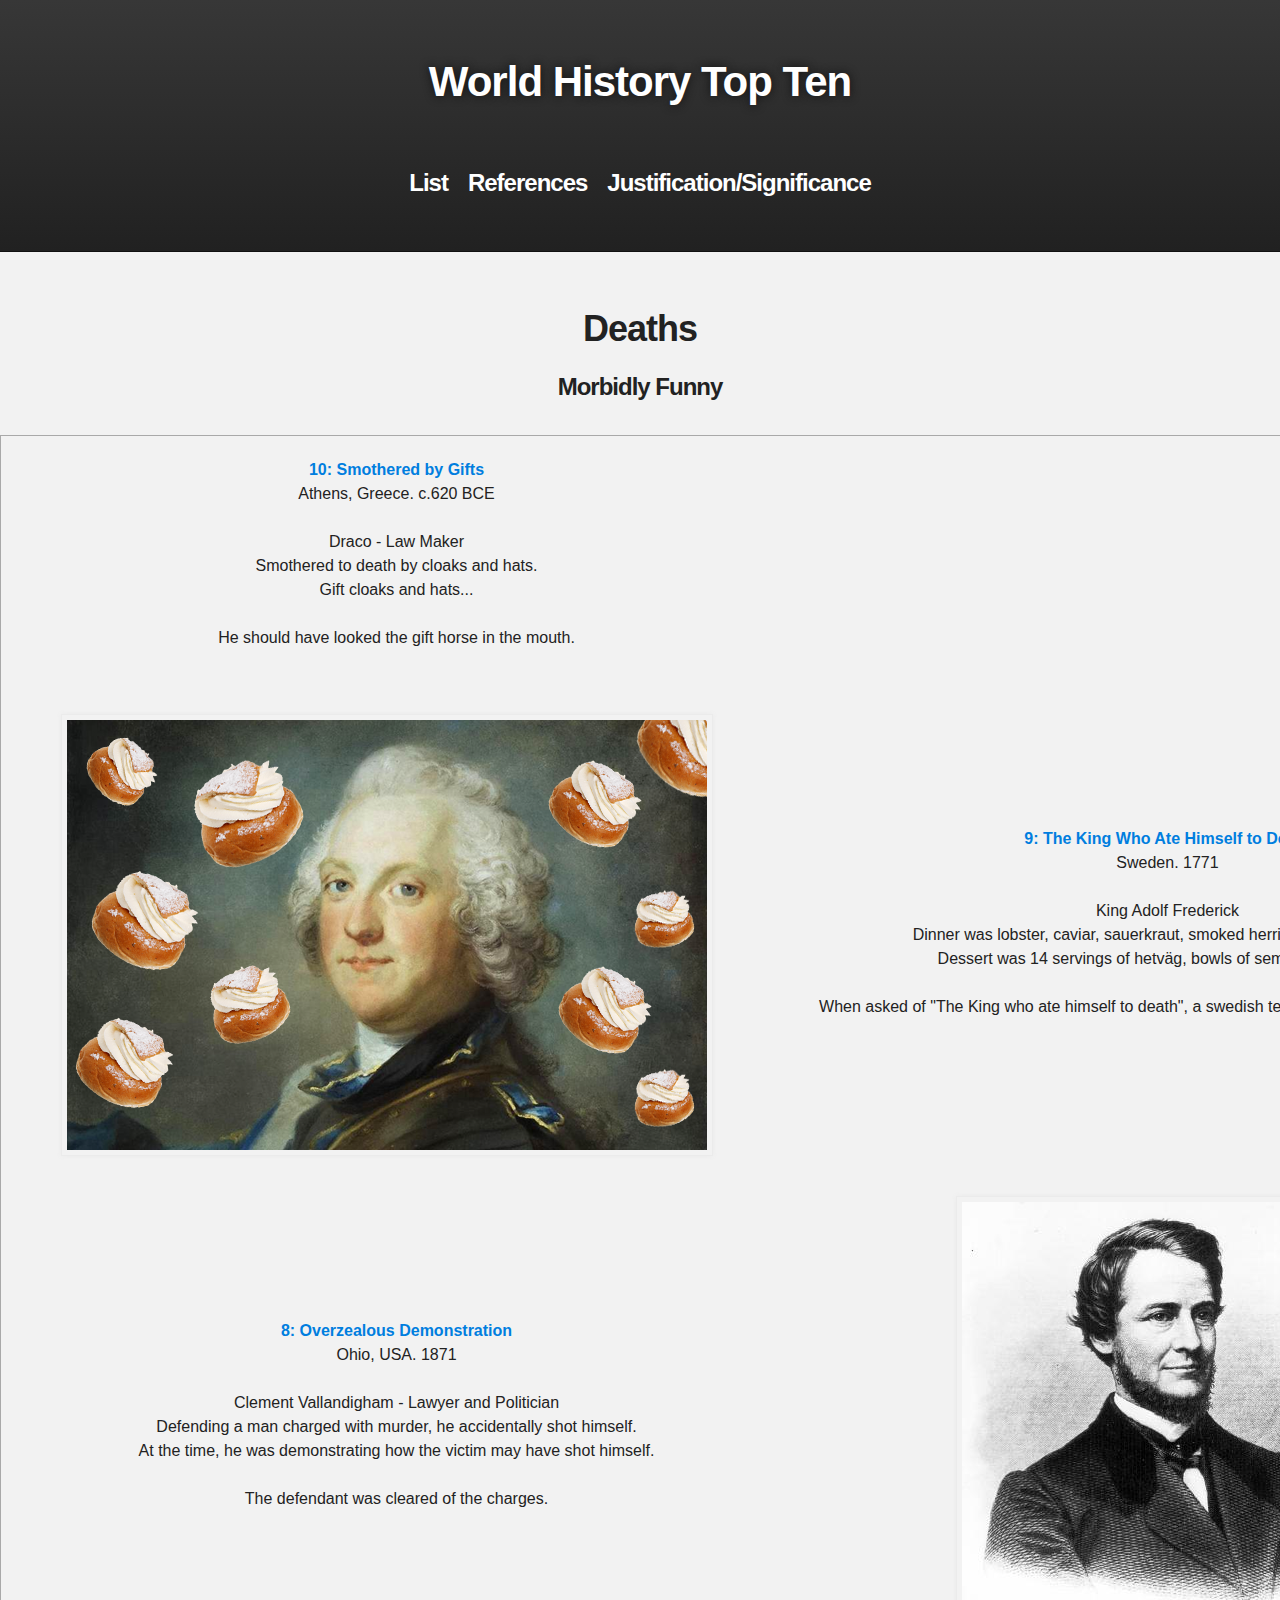
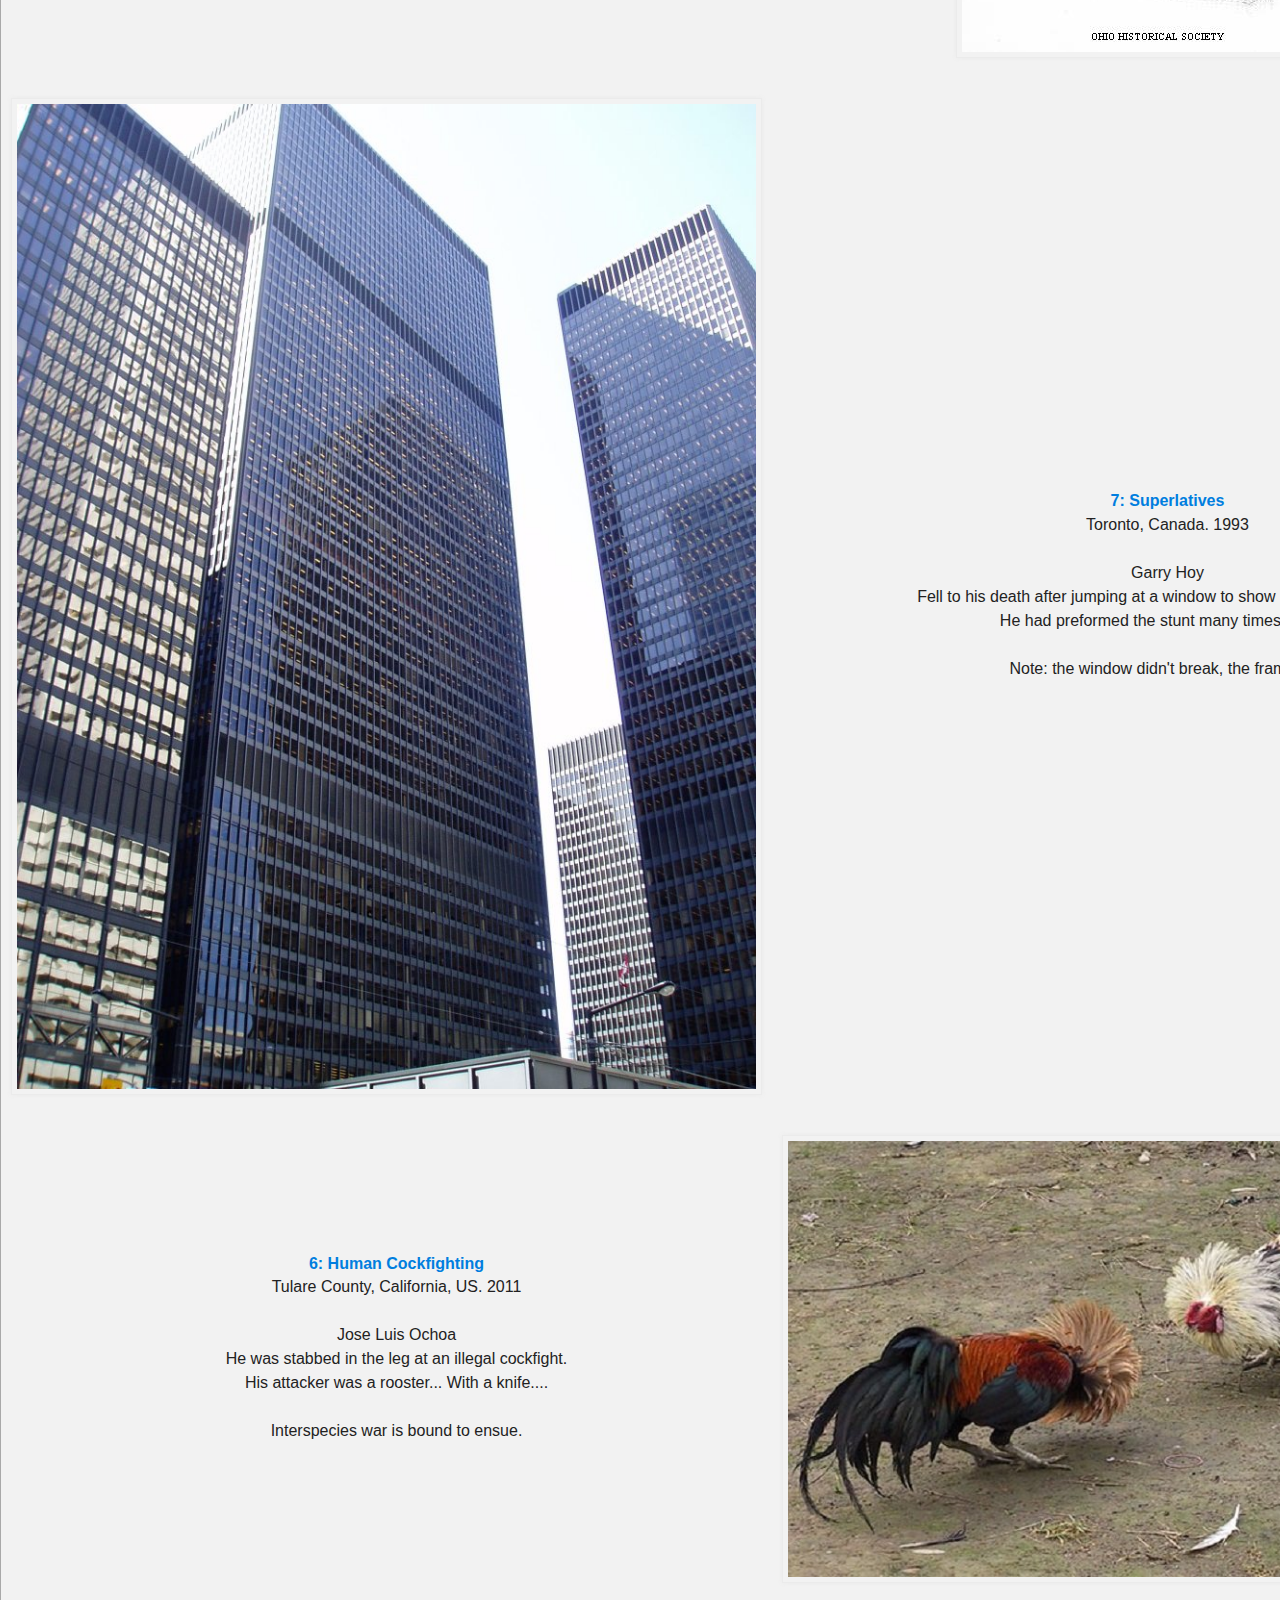
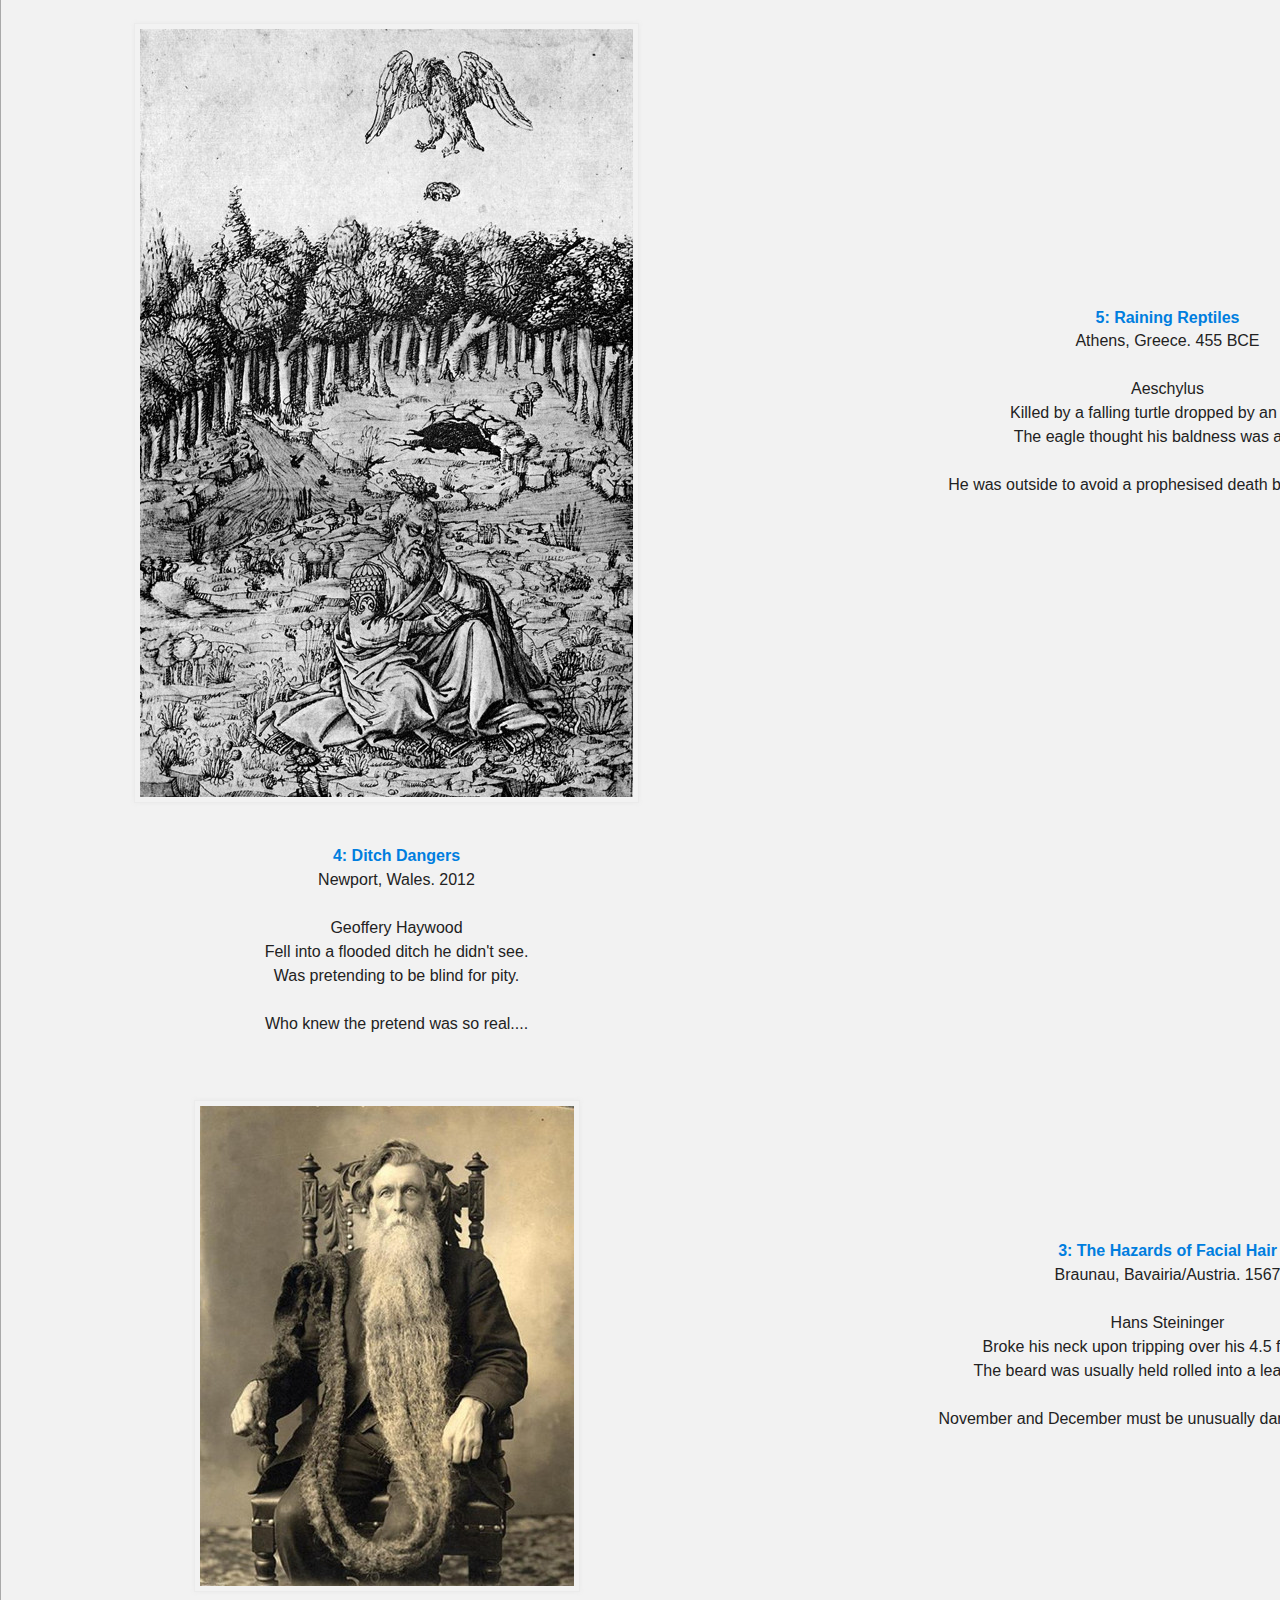
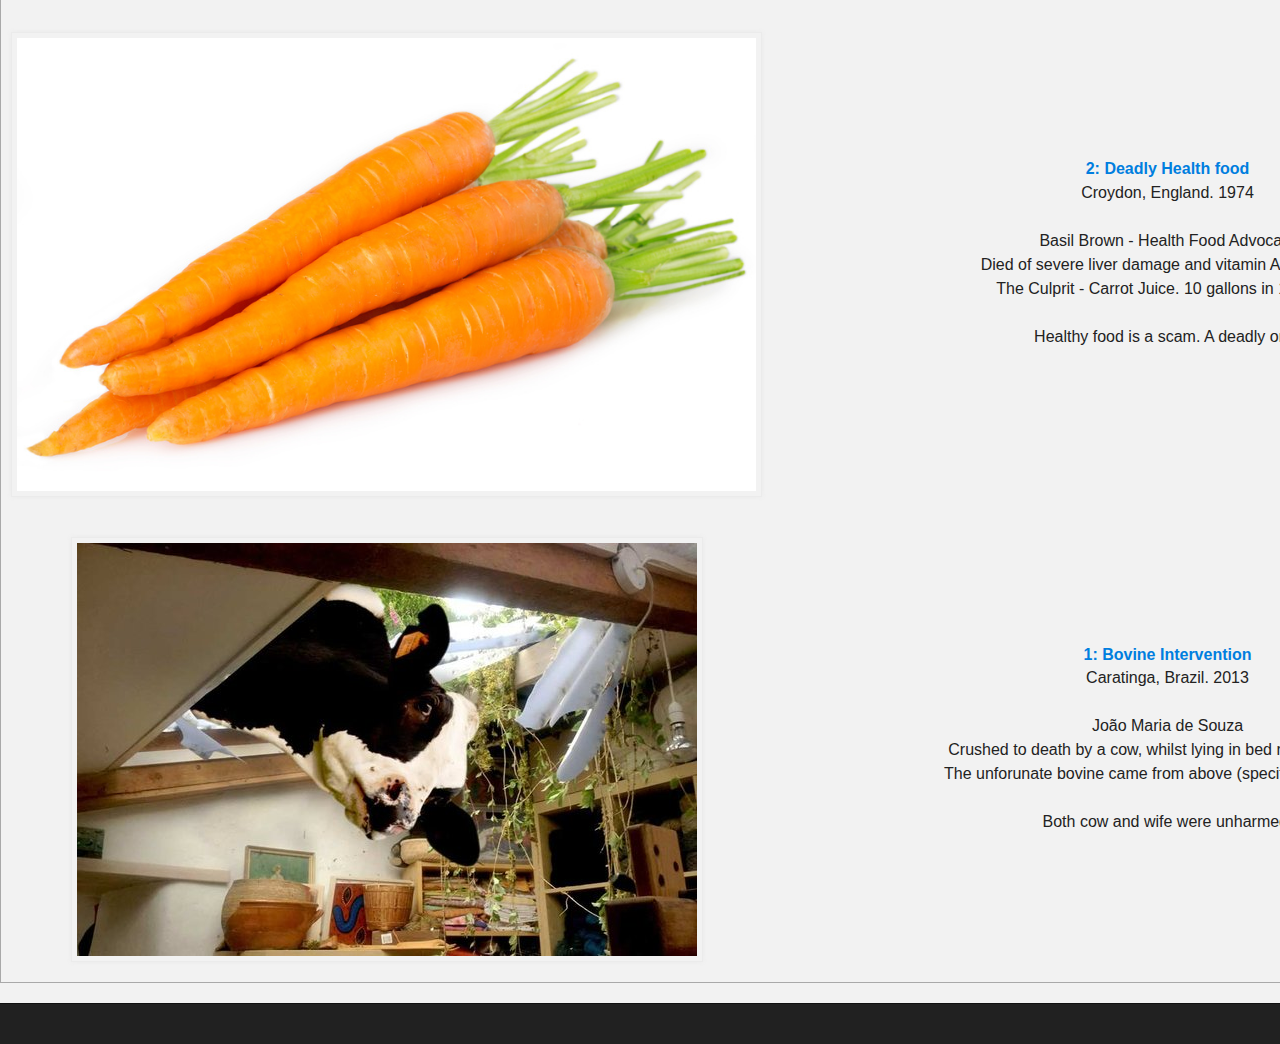
<file: index.html>
<!DOCTYPE html>
<html>

  <head>
    <meta charset='utf-8'>
    <meta http-equiv="X-UA-Compatible" content="chrome=1">
    <meta name="description" content="Worldhistorytopten : ">

    <link rel="stylesheet" type="text/css" media="screen" href="stylesheets/stylesheet.css">

    <title>World History Top Ten</title>
  </head>

  <body>

    <!-- HEADER -->
    <div id="header_wrap" class="outer">
        <header class="inner">

          <h1 style="text-align:center;" id="project_title">World History Top Ten</h1>
          <h2 id="project_tagline"></h2>
          
          
          <table style="margin:auto;border:0px;width:40%;text-align:center;color:white;">
            <tr>
              <td>
                <h3 style="color:white;"><a style="color:white;" href="index.html">List</a></h3>
              </td>
              <td>
                <h3 style="color:white;"><a style="color:white;" href="references.html">References</a></h3>
              </td>
              <td>
                <h3><a style="color:white;" href="justificationSignificance.html">Justification/Significance</a></h3>
              </td>
            </tr>
          </table>

        </header>
    </div>

    <!-- MAIN CONTENT -->
    <div id="main_content_wrap" class="outer">
      <section id="main_content" class="inner">
<h1 style="text-align:center;">
<a id="deaths" aria-hidden="true"><span aria-hidden="true" class="octicon octicon-link"></span></a>Deaths</h1>
<h3 style="text-align:center;">Morbidly Funny</h3>
      </section>
      
      <table style="width:100%">
  <tr>
    <td>
      <pre><a href="http://www.stoa.org/sol-bin/search.pl?login=guest&enlogin=guest&db=REAL&field=adlerhw_gr&searchstr=delta,1495&filter=CD-Unicode"><strong>10: Smothered by Gifts</strong></a>
Athens, Greece. c.620 BCE

Draco - Law Maker
Smothered to death by cloaks and hats.
Gift cloaks and hats...

He should have looked the gift horse in the mouth.
      </pre>
    </td>
  </tr>
  
  
  <tr>
    <td><img src="images/yummy-death.png"></td>
    <td>
      <pre><a href="http://www.weirdworm.com/6-famous-people-who-probably-died-from-overeating/"><strong>9: The King Who Ate Himself to Death</strong></a>
Sweden. 1771

King Adolf Frederick
Dinner was lobster, caviar, sauerkraut, smoked herring and champagne.
Dessert was 14 servings of hetväg, bowls of semlor and hot milk.

When asked of "The King who ate himself to death", a swedish teenager responded "Which one?".
      </pre>
    </td>
  </tr>
  
  
  <tr>
    <td>
      <pre><a href="http://www.bbc.com/news/blogs-magazine-monitor-28805895"><strong>8: Overzealous Demonstration</strong></a>
Ohio, USA. 1871

Clement Vallandigham - Lawyer and Politician
Defending a man charged with murder, he accidentally shot himself.
At the time, he was demonstrating how the victim may have shot himself.

The defendant was cleared of the charges.
      </pre>
    </td>
    <td><img src="images/Vallandigham,_Clement_(1).jpg"></td>
  </tr>
  
  
  <tr>
    <td><img src="images/garry hoy window.JPG"></td>
    <td>
      <pre><a href="http://www.snopes.com/horrors/freakish/window.asp"><strong>7: Superlatives</strong></a>
Toronto, Canada. 1993

Garry Hoy
Fell to his death after jumping at a window to show it was unbreakable.
He had preformed the stunt many times before.

Note: the window didn't break, the frame did.
      </pre>
    </td>
  </tr>
  
  
  <tr>
    <td>
      <pre><a href="http://www.bbc.com/news/world-us-canada-12393125"><strong>6: Human Cockfighting</strong></a>
Tulare County, California, US. 2011

Jose Luis Ochoa
He was stabbed in the leg at an illegal cockfight.
His attacker was a rooster... With a knife....

Interspecies war is bound to ensue.
      </pre>
    </td>
    <td><img src="images/cdn.lolwot.com_wp-content_uploads_2016_05_10-bizarre-and-ironic-ways-people-have-been-killed-10.jpg"></td>
  </tr>
  
  
  <tr>
    <td><img src="images/Death_of_Aeschylus_in_Florentine_Picture_Chronicle.jpg"</td>
    <td>
      <pre><a href="http://www.britannica.com/biography/Aeschylus-Greek-dramatist"><strong>5: Raining Reptiles</strong></a>
Athens, Greece. 455 BCE

Aeschylus
Killed by a falling turtle dropped by an eagle.
The eagle thought his baldness was a rock.

He was outside to avoid a prophesised death by falling object.
      </pre>
    </td>
  </tr>
  
  
  <tr>
    <td>
      <pre><a href="http://www.telegraph.co.uk/news/newstopics/howaboutthat/9431829/Man-who-pretended-to-be-blind-died-in-ditch.html"><strong>4: Ditch Dangers</strong></a>
Newport, Wales. 2012

Geoffery Haywood
Fell into a flooded ditch he didn't see.
Was pretending to be blind for pity.

Who knew the pretend was so real....
      </pre>
    </td>
  </tr>
  
  
  <tr>
    <td><img src="images/unusual-deaths-hans_large.jpg"></td>
    <td>
      <pre><a href="http://health.howstuffworks.com/diseases-conditions/death-dying/10-ways-to-die3.htm"><strong>3: The Hazards of Facial Hair</strong></a>
Braunau, Bavairia/Austria. 1567

Hans Steininger
Broke his neck upon tripping over his 4.5 foot beard.
The beard was usually held rolled into a leather pouch.

November and December must be unusually dangerous months.
      </pre>
    </td>
  </tr>
  
  
  <tr>
    <td><img src="images/CARROTS.jpg"></td>
    <td>
      <pre><a href="https://books.google.com/books?id=qbMz7YrTBMEC&lpg=PA230&ots=zu1Pef9qdF&dq=bl&pg=PA230#v=onepage&q=%22Basil%20Brown%22&f=false"><strong>2: Deadly Health food</strong></a>
Croydon, England. 1974

Basil Brown - Health Food Advocate
Died of severe liver damage and vitamin A overdose.
The Culprit - Carrot Juice. 10 gallons in 10 days.

Healthy food is a scam. A deadly one.
      </pre>
    </td>
    <td><img src="images/basil brown carrot.jpg"></td>
  </tr>
  
  
  <tr>
    <td><img src="images/cow.jpg"></td>
    <td>
      <pre><a href="http://www.telegraph.co.uk/news/worldnews/southamerica/brazil/10177786/Brazilian-man-dies-after-cow-falls-through-his-roof-on-top-of-him.html"><strong>1: Bovine Intervention</strong></a>
Caratinga, Brazil. 2013

João Maria de Souza
Crushed to death by a cow, whilst lying in bed next to his wife.
The unforunate bovine came from above (specifically, the roof).

Both cow and wife were unharmed.
      </pre>
    </td>
  </tr>
    
    
</table>

    </div>

    <!-- FOOTER  -->
    <div id="footer_wrap" class="outer">
      <footer class="inner">
      </footer>
    </div>

    

  </body>
</html>
</file>
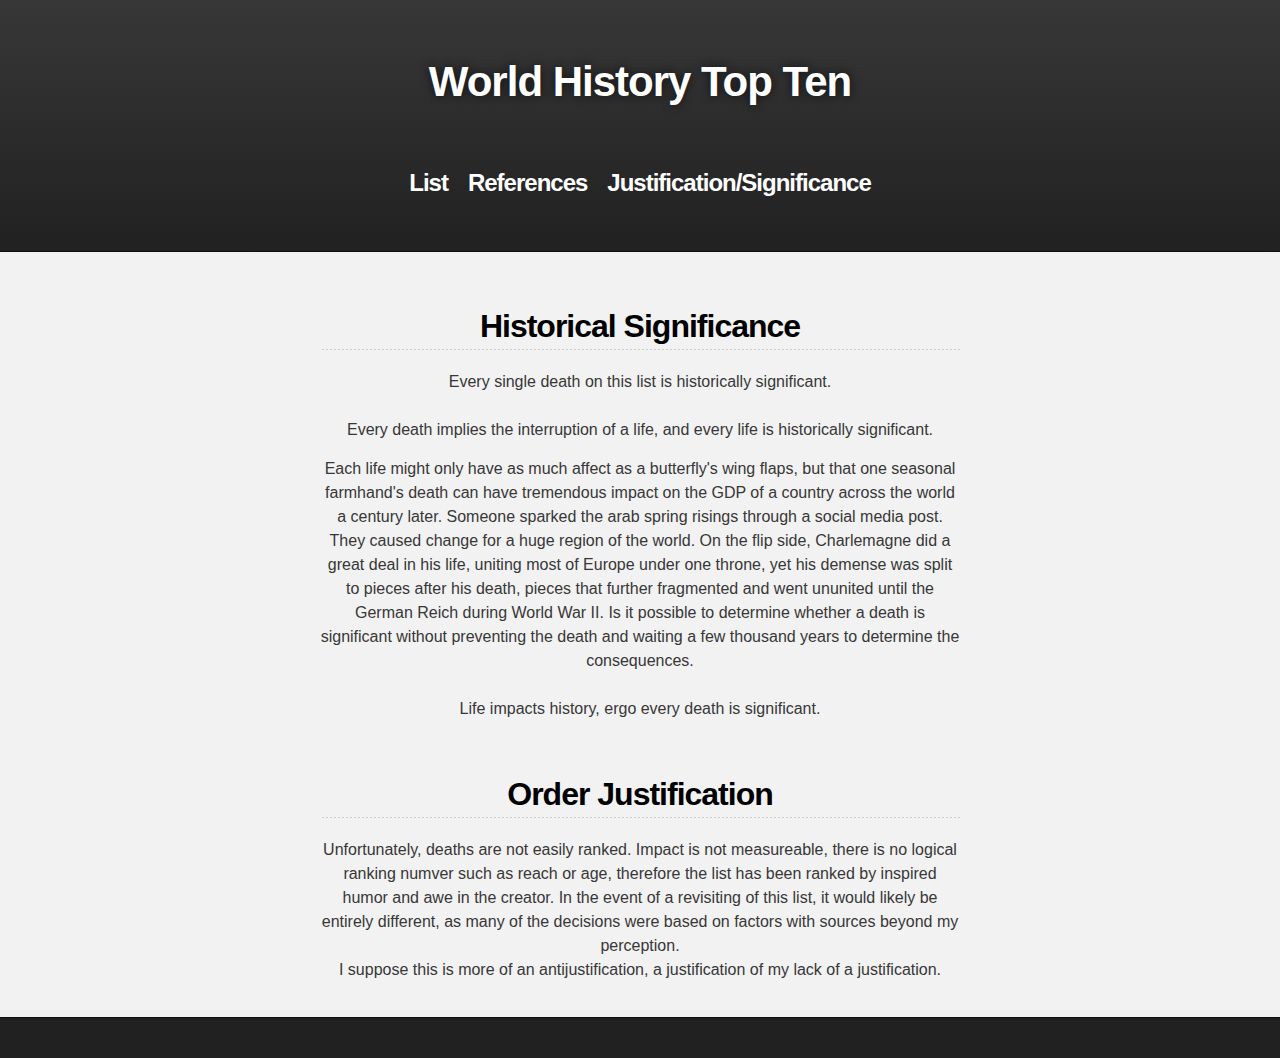
<file: justificationSignificance.html>
<!DOCTYPE html>
<html>

  <head>
    <meta charset='utf-8'>
    <meta http-equiv="X-UA-Compatible" content="chrome=1">
    <meta name="description" content="Worldhistorytopten : ">

    <link rel="stylesheet" type="text/css" media="screen" href="stylesheets/stylesheet.css">

    <title>World History Top Ten</title>
  </head>

  <body>

    <!-- HEADER -->
    <div id="header_wrap" class="outer">
        <header class="inner">

          <h1 style="text-align:center;" id="project_title">World History Top Ten</h1>
          <h2 id="project_tagline"></h2>
          <table style="margin:auto;border:0px;width:40%;text-align:center;">
            <tr>
              <td>
                <h3><a style="color:white;" href="index.html">List</a></h3>
              </td>
              <td>
                <h3><a style="color:white;" href="references.html">References</a></h3>
              </td>
              <td>
                <h3><a style="color:white;" href="justificationSignificance.html">Justification/Significance</a></h3>
              </td>
            </tr>
          </table>

        </header>
    </div>

    <!-- MAIN CONTENT -->
    <div id="main_content_wrap" class="outer">
      <section id="main_content" class="inner">
        <h2 style="text-align:center;color:black;">Historical Significance</h2>
        <p style="text-align:center;">Every single death on this list is historically significant.<br><br>Every death implies the interruption of a life, and every life is historically significant.<br></p>
        <p style="text-align:center;">Each life might only have as much affect as a butterfly's wing flaps, but that one seasonal farmhand's death can have tremendous impact on the GDP of a country across the world a century later. Someone sparked the arab spring risings through a social media post. They caused change for a huge region of the world. On the flip side, Charlemagne did a great deal in his life, uniting most of Europe under one throne, yet his demense was split to pieces after his death, pieces that further fragmented and went ununited until the German Reich during World War II. Is it possible to determine whether a death is significant without preventing the death and waiting a few thousand years to determine the consequences.<br><br>Life impacts history, ergo every death is significant.</p>
        <br>
        <h2 style="text-align:center;color:black;">Order Justification</h2>
        <p style="text-align:center;">Unfortunately, deaths are not easily ranked. Impact is not measureable, there is no logical ranking numver such as reach or age, therefore the list has been ranked by inspired humor and awe in the creator. In the event of a revisiting of this list, it would likely be entirely different, as many of the decisions were based on factors with sources beyond my perception.<br>I suppose this is more of an antijustification, a justification of my lack of a justification.</p>
    </div>

    <!-- FOOTER  -->
    <div id="footer_wrap" class="outer">
      <footer class="inner">
      </footer>
    </div>
  </body>
</html>
</file>
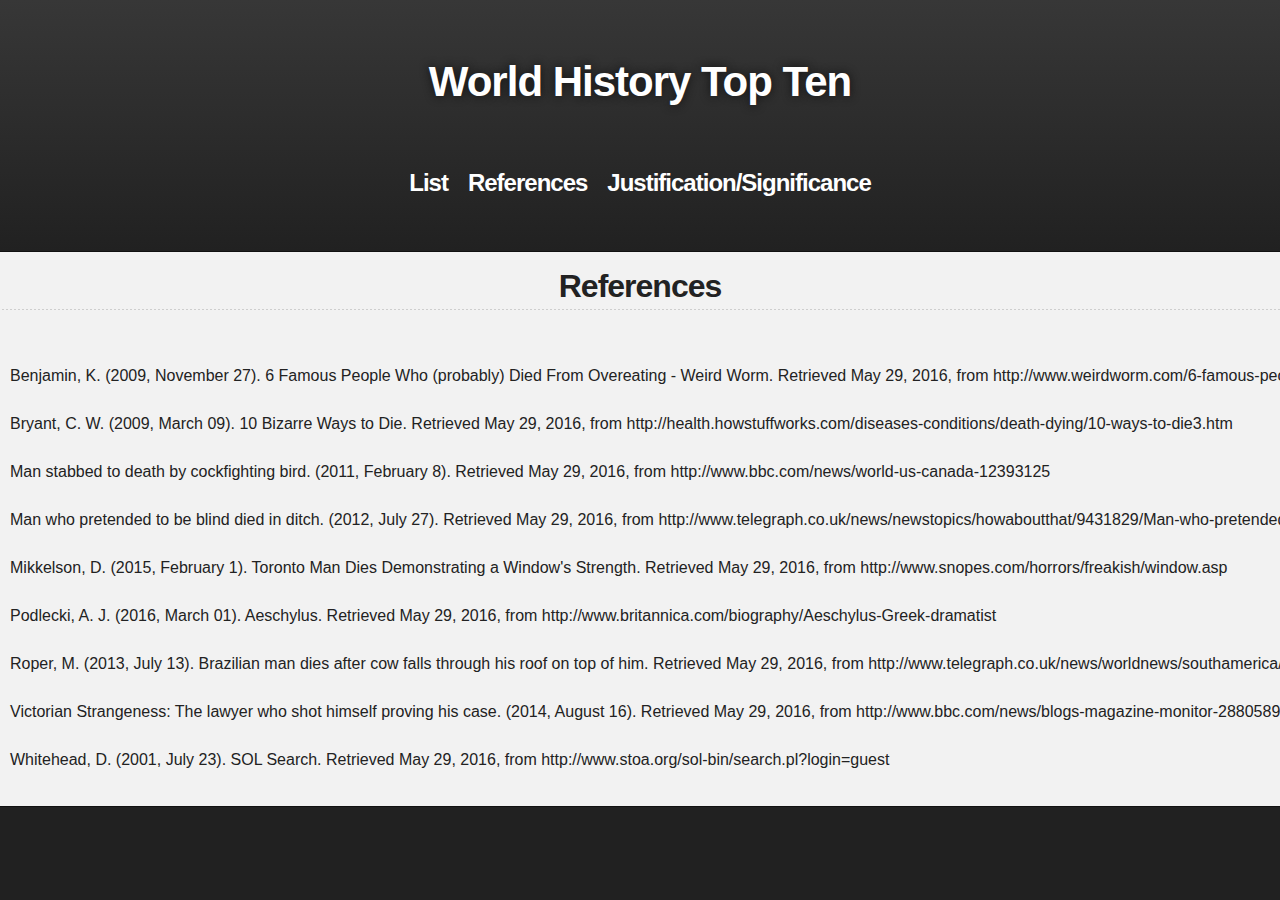
<file: references.html>
<!DOCTYPE html>
<html>

  <head>
    <meta charset='utf-8'>
    <meta http-equiv="X-UA-Compatible" content="chrome=1">
    <meta name="description" content="Worldhistorytopten : ">

    <link rel="stylesheet" type="text/css" media="screen" href="stylesheets/stylesheet.css">

    <title>World History Top Ten</title>
  </head>

  <body>

    <!-- HEADER -->
    <div id="header_wrap" class="outer">
        <header class="inner">

          <h1 style="text-align:center;" id="project_title">World History Top Ten</h1>
          <h2 id="project_tagline"></h2>
          <table style="margin:auto;border:0px;width:40%;text-align:center;">
            <tr>
              <td>
                <h3><a style="color:white;" href="index.html">List</a></h3>
              </td>
              <td>
                <h3><a style="color:white;" href="references.html">References</a></h3>
              </td>
              <td>
                <h3><a style="color:white;" href="justificationSignificance.html">Justification/Significance</a></h3>
              </td>
            </tr>
          </table>

        </header>
    </div>

    <!-- MAIN CONTENT -->
    <div id="main_content_wrap" class="outer">
        <h2 style="text-align:center;">References</h2>
        <pre style="tex-align:left;">

Benjamin, K. (2009, November 27). 6 Famous People Who (probably) Died From Overeating - Weird Worm. Retrieved May 29, 2016, from http://www.weirdworm.com/6-famous-people-who-probably-died-from-overeating/

Bryant, C. W. (2009, March 09). 10 Bizarre Ways to Die. Retrieved May 29, 2016, from http://health.howstuffworks.com/diseases-conditions/death-dying/10-ways-to-die3.htm

Man stabbed to death by cockfighting bird. (2011, February 8). Retrieved May 29, 2016, from http://www.bbc.com/news/world-us-canada-12393125

Man who pretended to be blind died in ditch. (2012, July 27). Retrieved May 29, 2016, from http://www.telegraph.co.uk/news/newstopics/howaboutthat/9431829/Man-who-pretended-to-be-blind-died-in-ditch.html

Mikkelson, D. (2015, February 1). Toronto Man Dies Demonstrating a Window's Strength. Retrieved May 29, 2016, from http://www.snopes.com/horrors/freakish/window.asp

Podlecki, A. J. (2016, March 01). Aeschylus. Retrieved May 29, 2016, from http://www.britannica.com/biography/Aeschylus-Greek-dramatist

Roper, M. (2013, July 13). Brazilian man dies after cow falls through his roof on top of him. Retrieved May 29, 2016, from http://www.telegraph.co.uk/news/worldnews/southamerica/brazil/10177786/Brazilian-man-dies-after-cow-falls-through-his-roof-on-top-of-him.html

Victorian Strangeness: The lawyer who shot himself proving his case. (2014, August 16). Retrieved May 29, 2016, from http://www.bbc.com/news/blogs-magazine-monitor-28805895

Whitehead, D. (2001, July 23). SOL Search. Retrieved May 29, 2016, from http://www.stoa.org/sol-bin/search.pl?login=guest
        </pre>
    </div>

    <!-- FOOTER  -->
    <div id="footer_wrap" class="outer">
      <footer class="inner">
      </footer>
    </div>
  </body>
</html>
</file>
<file: stylesheets/stylesheet.css>
/*******************************************************************************
Slate Theme for GitHub Pages
by Jason Costello, @jsncostello
*******************************************************************************/

@import url(github-light.css);

/*******************************************************************************
MeyerWeb Reset
*******************************************************************************/

html, body, div, span, applet, object, iframe,
h1, h2, h3, h4, h5, h6, p, blockquote, pre,
a, abbr, acronym, address, big, cite, code,
del, dfn, em, img, ins, kbd, q, s, samp,
small, strike, strong, sub, sup, tt, var,
b, u, i, center,
dl, dt, dd, ol, ul, li,
fieldset, form, label, legend,
table, caption, tbody, tfoot, thead, tr, th, td,
article, aside, canvas, details, embed,
figure, figcaption, footer, header, hgroup,
menu, nav, output, ruby, section, summary,
time, mark, audio, video {
  margin: 0;
  padding: 0;
  border: 0;
  font: inherit;
  vertical-align: middle;
}

td{
  text-align:center;
}

/* HTML5 display-role reset for older browsers */
article, aside, details, figcaption, figure,
footer, header, hgroup, menu, nav, section {
  display: block;
}

ol, ul {
  list-style: none;
}

table {
  border-collapse: collapse;
  border-spacing: 0;
}

/*******************************************************************************
Theme Styles
*******************************************************************************/

body {
  box-sizing: border-box;
  color:#373737;
  background: #212121;
  font-size: 16px;
  font-family: 'Myriad Pro', Calibri, Helvetica, Arial, sans-serif;
  line-height: 1.5;
  -webkit-font-smoothing: antialiased;
}

h1, h2, h3, h4, h5, h6 {
  margin: 10px 0;
  font-weight: 700;
  color:#222222;
  font-family: 'Lucida Grande', 'Calibri', Helvetica, Arial, sans-serif;
  letter-spacing: -1px;
}

pre {
  color:#222222;
  font-family: 'Lucia Grande', 'Calibri', Helvetica, Arial, sans-serif;
}

h1 {
  font-size: 36px;
  font-weight: 700;
}

h2 {
  padding-bottom: 10px;
  font-size: 32px;
  background: url('../images/bg_hr.png') repeat-x bottom;
}

h3 {
  font-size: 24px;
}

h4 {
  font-size: 21px;
}

h5 {
  font-size: 18px;
}

h6 {
  font-size: 16px;
}

p {
  margin: 10px 0 15px 0;
}

footer p {
  color: #f2f2f2;
}

a {
  text-decoration: none;
  color: #007edf;
  text-shadow: none;

  transition: color 0.5s ease;
  transition: text-shadow 0.5s ease;
  -webkit-transition: color 0.5s ease;
  -webkit-transition: text-shadow 0.5s ease;
  -moz-transition: color 0.5s ease;
  -moz-transition: text-shadow 0.5s ease;
  -o-transition: color 0.5s ease;
  -o-transition: text-shadow 0.5s ease;
  -ms-transition: color 0.5s ease;
  -ms-transition: text-shadow 0.5s ease;
}

a:hover, a:focus {text-decoration: underline;}

footer a {
  color: #F2F2F2;
  text-decoration: underline;
}

em {
  font-style: italic;
}

strong {
  font-weight: bold;
}

img {
  position: relative;
  margin: 0 auto;
  max-width: 739px;
  padding: 5px;
  margin: 10px 0 10px 0;
  border: 1px solid #ebebeb;

  box-shadow: 0 0 5px #ebebeb;
  -webkit-box-shadow: 0 0 5px #ebebeb;
  -moz-box-shadow: 0 0 5px #ebebeb;
  -o-box-shadow: 0 0 5px #ebebeb;
  -ms-box-shadow: 0 0 5px #ebebeb;
}

p img {
  display: inline;
  margin: 0;
  padding: 0;
  vertical-align: middle;
  text-align: center;
  border: none;
}

code {
  width: 100%;
  color: #222;
  background-color: #fff;

  font-family: Monaco, "Bitstream Vera Sans Mono", "Lucida Console", Terminal, monospace;
  font-size: 14px;

  border-radius: 2px;
  -moz-border-radius: 2px;
  -webkit-border-radius: 2px;
}

pre {
  width: 100%;
  padding: 10px;
 /* box-shadow: 0 0 10px rgba(0,0,0,.1);*/
  overflow: auto;
}

code {
  padding: 3px;
  margin: 0 3px;
  box-shadow: 0 0 10px rgba(0,0,0,.1);
}

pre code {
  display: block;
  box-shadow: none;
}

blockquote {
  color: #666;
  margin-bottom: 20px;
  padding: 0 0 0 20px;
  border-left: 3px solid #bbb;
}


ul, ol, dl {
  margin-bottom: 15px
}

ul {
  list-style-position: inside;
  list-style: disc;
  padding-left: 20px;
}

ol {
  list-style-position: inside;
  list-style: decimal;
  padding-left: 20px;
}

dl dt {
  font-weight: bold;
}

dl dd {
  padding-left: 20px;
  font-style: italic;
}

dl p {
  padding-left: 20px;
  font-style: italic;
}

hr {
  height: 1px;
  margin-bottom: 5px;
  border: none;
  background: url('../images/bg_hr.png') repeat-x center;
}

table {
  border: 1px solid DarkGray;
  margin-bottom: 20px;
  text-align: left;
 }

th {
  font-family: 'Lucida Grande', 'Helvetica Neue', Helvetica, Arial, sans-serif;
  padding: 10px;
  background: #373737;
  color: #fff;
 }

td {
  padding: 10px;
 }

form {
  background: #f2f2f2;
  padding: 20px;
}

/*******************************************************************************
Full-Width Styles
*******************************************************************************/

.outer {
  width: 100%;
}

.inner {
  position: relative;
  max-width: 640px;
  padding: 20px 10px;
  margin: 0 auto;
}

#forkme_banner {
  display: block;
  position: absolute;
  top:0;
  right: 10px;
  z-index: 10;
  padding: 10px 50px 10px 10px;
  color: #fff;
  background: url('../images/blacktocat.png') #0090ff no-repeat 95% 50%;
  font-weight: 700;
  box-shadow: 0 0 10px rgba(0,0,0,.5);
  border-bottom-left-radius: 2px;
  border-bottom-right-radius: 2px;
}

#header_wrap {
  background: #212121;
  background: -moz-linear-gradient(top, #373737, #212121);
  background: -webkit-linear-gradient(top, #373737, #212121);
  background: -ms-linear-gradient(top, #373737, #212121);
  background: -o-linear-gradient(top, #373737, #212121);
  background: linear-gradient(top, #373737, #212121);
}

#header_wrap .inner {
  padding: 50px 10px 30px 10px;
}

#project_title {
  margin: 0;
  color: #fff;
  font-size: 42px;
  font-weight: 700;
  text-shadow: #111 0px 0px 10px;
}

#project_tagline {
  color: #fff;
  font-size: 24px;
  font-weight: 300;
  background: none;
  text-shadow: #111 0px 0px 10px;
}

#downloads {
  position: absolute;
  width: 210px;
  z-index: 10;
  bottom: -40px;
  right: 0;
  height: 70px;
  background: url('../images/icon_download.png') no-repeat 0% 90%;
}

.zip_download_link {
  display: block;
  float: right;
  width: 90px;
  height:70px;
  text-indent: -5000px;
  overflow: hidden;
  background: url(../images/sprite_download.png) no-repeat bottom left;
}

.tar_download_link {
  display: block;
  float: right;
  width: 90px;
  height:70px;
  text-indent: -5000px;
  overflow: hidden;
  background: url(../images/sprite_download.png) no-repeat bottom right;
  margin-left: 10px;
}

.zip_download_link:hover {
  background: url(../images/sprite_download.png) no-repeat top left;
}

.tar_download_link:hover {
  background: url(../images/sprite_download.png) no-repeat top right;
}

#main_content_wrap {
  background: #f2f2f2;
  border-top: 1px solid #111;
  border-bottom: 1px solid #111;
}

#main_content {
  padding-top: 40px;
}

#footer_wrap {
  background: #212121;
}



/*******************************************************************************
Small Device Styles
*******************************************************************************/

@media screen and (max-width: 480px) {
  body {
    font-size:14px;
  }

  #downloads {
    display: none;
  }

  .inner {
    min-width: 320px;
    max-width: 480px;
  }

  #project_title {
  font-size: 32px;
  }

  h1 {
    font-size: 28px;
  }

  h2 {
    font-size: 24px;
  }

  h3 {
    font-size: 21px;
  }

  h4 {
    font-size: 18px;
  }

  h5 {
    font-size: 14px;
  }

  h6 {
    font-size: 12px;
  }

  code, pre {
    min-width: 320px;
    max-width: 480px;
    font-size: 11px;
  }

}
</file>
